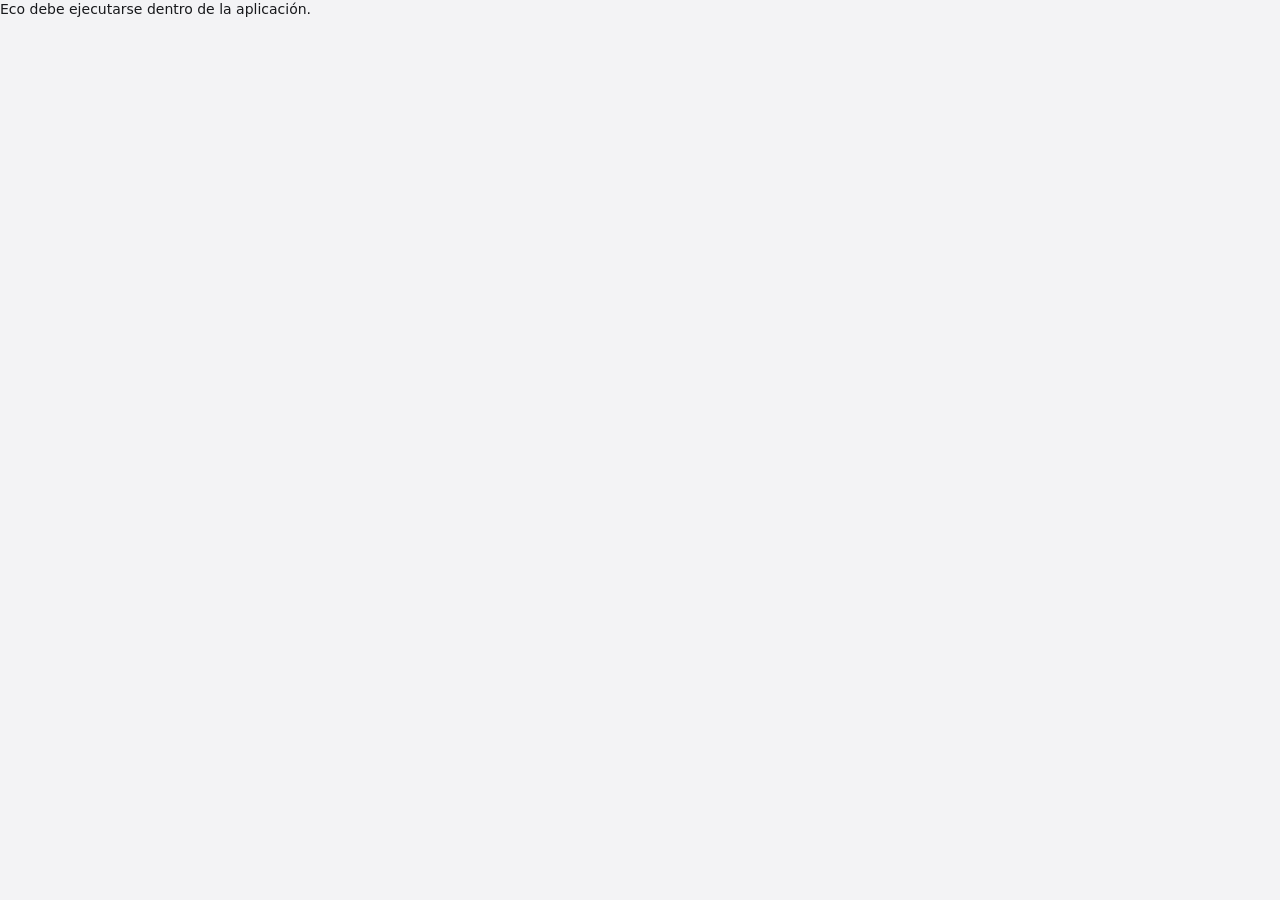
<file: ui/index.html>
<!doctype html>
<html lang="ru">
<head>
<meta charset="utf-8">
<meta name="viewport" content="width=device-width, initial-scale=1">
<meta name="color-scheme" content="dark light">
<title>recorder_mic — direct MP3</title>
<link rel="stylesheet" href="styles.css">
<script src="boot.js"></script>
<script src="mock-tauri.js"></script>
<script src="app.js" defer></script>
</head>
<body>
<div class="app" id="app" data-status="idle">

  <header class="titlebar" data-tauri-drag-region>
    <div class="brand" data-tauri-drag-region>
      <span class="ico logo" data-icon="logo" data-tauri-drag-region></span>
      <span class="brand-name" data-tauri-drag-region>recorder_mic</span>
      <span class="status-dot" id="statusDot" role="img" aria-label="Неактивно" data-tauri-drag-region></span>
    </div>
    <div class="win-controls">
      <button class="win-btn" id="btnMin" type="button" aria-label="Свернуть"><span class="ico" data-icon="min"></span></button>
      <button class="win-btn close" id="btnClose" type="button" aria-label="Закрыть"><span class="ico" data-icon="close"></span></button>
    </div>
  </header>

  <nav class="nav" aria-label="Главная навигация">
    <div id="tabs"></div>
    <button class="icon-btn bordered" id="btnSettings" type="button" aria-label="Настройки" aria-pressed="false" data-tip="Настройки"><span class="ico" data-icon="gear"></span></button>
  </nav>

  <main class="views">

    <section class="view" id="view-record" role="tabpanel" aria-labelledby="tab-record">
      <div class="stage" id="stage">
        <div class="status-line" id="statusLine"><span class="dot"></span><span id="statusText">Готово к записи</span></div>
        <div class="timer" id="timer" role="timer" aria-label="Время записи"><span id="tMain">00:00</span><span class="dec" id="tDec">.0</span></div>
        <div class="rec-row">
          <span></span>
          <div class="rec-wrap" id="recWrap">
            <span class="ring" id="ring" aria-hidden="true"></span>
            <button class="rec-btn" id="btnRec" type="button" aria-label="Начать запись"><span class="rec-core"></span></button>
          </div>
          <div class="pause-wrap" id="pauseWrap">
            <button class="pause-btn is-disabled" id="btnPause" type="button" aria-label="Пауза" aria-disabled="true"><span class="ico" data-icon="pause" id="pauseIco"></span></button>
          </div>
        </div>
      </div>
      <div class="sources" id="sources"></div>
      <div class="mode">
        <div id="modeSeg"></div>
        <p class="help" id="modeHelp" aria-live="polite"></p>
      </div>
    </section>

    <section class="view" id="view-recordings" role="tabpanel" aria-labelledby="tab-recordings">
      <div class="toolbar" id="recToolbar">
        <span class="count" id="recCount"></span>
        <button class="btn ghost" id="btnOpenDir2" type="button"><span class="ico" data-icon="folder"></span>Открыть папку</button>
      </div>
      <div class="rec-list" id="recList"></div>
      <div class="empty" id="recEmpty">
        <span class="art" data-icon="empty"></span>
        <h3>Пока нет записей</h3>
        <p>Здесь появятся ваши записи.</p>
        <button class="btn" id="btnGoRecord" type="button">Перейти к записи</button>
      </div>
    </section>

    <section class="view" id="view-settings" aria-labelledby="settingsTitle">
      <h2 class="view-title" id="settingsTitle">Настройки <button class="btn" id="btnChanges" type="button" aria-label="Описание изменений">Что нового</button></h2>
      <div class="set-card"><button class="btn" id="btnProject" type="button">github.com/EndingVE/Eco-Windows-Recorder ↗</button></div>
      <div class="set-group">
        <div>
          <div class="set-label">Папка сохранения</div>
          <div class="set-card">
            <div class="path-box"><span class="ico" data-icon="folder"></span><span class="p" id="outPath"></span></div>
            <div class="btn-row">
              <button class="btn" id="btnChoose" type="button">Изменить…</button>
              <button class="btn" id="btnOpenDir" type="button">Открыть папку</button>
            </div>
          </div>
        </div>
        <div>
          <div class="set-label">Формат аудио</div>
          <div class="set-card"><div id="fmtSeg"></div></div>
        </div>
        <div>
          <div class="set-label">Уровни</div>
          <div class="set-card">
            <div class="set-row">
              <div><div class="t" id="lblMonitor">Показывать уровни без записи</div><div class="d">Показывать уровень звука до начала записи.</div></div>
              <button class="switch" id="swMonitor" type="button" role="switch" aria-checked="true" aria-labelledby="lblMonitor"></button>
            </div>
          </div>
        </div>
        <div>
          <div class="set-label">Аудио</div>
          <div class="set-card">
            <div class="set-row">
              <div><div class="t" id="lblAgcSet">Автоуровень голоса</div><div class="d">Выравнивает громкость голоса без усиления тишины и фонового шума.</div></div>
              <button class="switch" id="swAgc" type="button" role="switch" aria-checked="true" aria-labelledby="lblAgcSet"></button>
            </div>
            <div class="set-row">
              <div><div class="t" id="lblDuck">Приоритет голоса в миксе</div><div class="d">Приглушает звук компьютера во время речи. Влияет только на микс.</div></div>
              <button class="switch" id="swDuck" type="button" role="switch" aria-checked="true" aria-labelledby="lblDuck"></button>
            </div>
          </div>
        </div>
        <div>
          <div class="set-label">Тема</div>
          <div class="set-card"><div id="themeSeg"></div></div>
        </div>
        <div>
          <div class="set-label">Окно и область уведомлений</div>
          <div class="set-card">
            <div class="set-row">
              <div><div class="t" id="lblCloseTray">Сворачивать в область уведомлений</div><div class="d">При закрытии окна Eco продолжает работать в области уведомлений.</div></div>
              <button class="switch" id="swCloseTray" type="button" role="switch" aria-checked="true" aria-labelledby="lblCloseTray"></button>
            </div>
            <div class="set-row">
              <div><div class="t" id="lblAutostart">Запускать с Windows</div><div class="d">Запускать в области уведомлений при входе в систему.</div></div>
              <button class="switch" id="swAutostart" type="button" role="switch" aria-checked="false" aria-labelledby="lblAutostart"></button>
            </div>
            <div class="set-row">
              <div><div class="t" id="lblPill">Плавающий таймер записи</div><div class="d">Маленький таймер поверх окон во время записи.</div></div>
              <button class="switch" id="swPill" type="button" role="switch" aria-checked="false" aria-labelledby="lblPill"></button>
            </div>
          </div>
        </div>
        <div>
          <div class="set-label">Горячие клавиши</div>
          <div class="set-card">
            <div class="shortcuts" id="shortcuts">
              <div class="sc-row" id="hkRow-toggle"><div class="sc-lbl">Начать / остановить<div class="sub">В любом приложении</div><div class="hk-busy" hidden><span class="dot"></span>Используется другим приложением</div></div><div class="sc-ctl" data-hk="toggle"></div></div>
              <div class="sc-row" id="hkRow-pause"><div class="sc-lbl">Пауза / продолжить<div class="sub">В любом приложении</div><div class="hk-busy" hidden><span class="dot"></span>Используется другим приложением</div></div><div class="sc-ctl" data-hk="pause"></div></div>
              <div class="sc-row"><div>Начать / остановить<div class="sub">В окне приложения</div></div><div class="sc-keys"><kbd>Пробел</kbd></div></div>
              <div class="sc-row"><div>Пауза / продолжить<div class="sub">В окне приложения</div></div><div class="sc-keys"><kbd>P</kbd></div></div>
            </div>
          </div>
        </div>
      </div>
    </section>

  </main>

  <div class="toasts" id="toasts" role="status" aria-live="polite"></div>
  <div id="modalRoot"></div>
  <div class="tip" id="tip" role="tooltip" hidden></div>
</div>
</body>
</html>
</file>
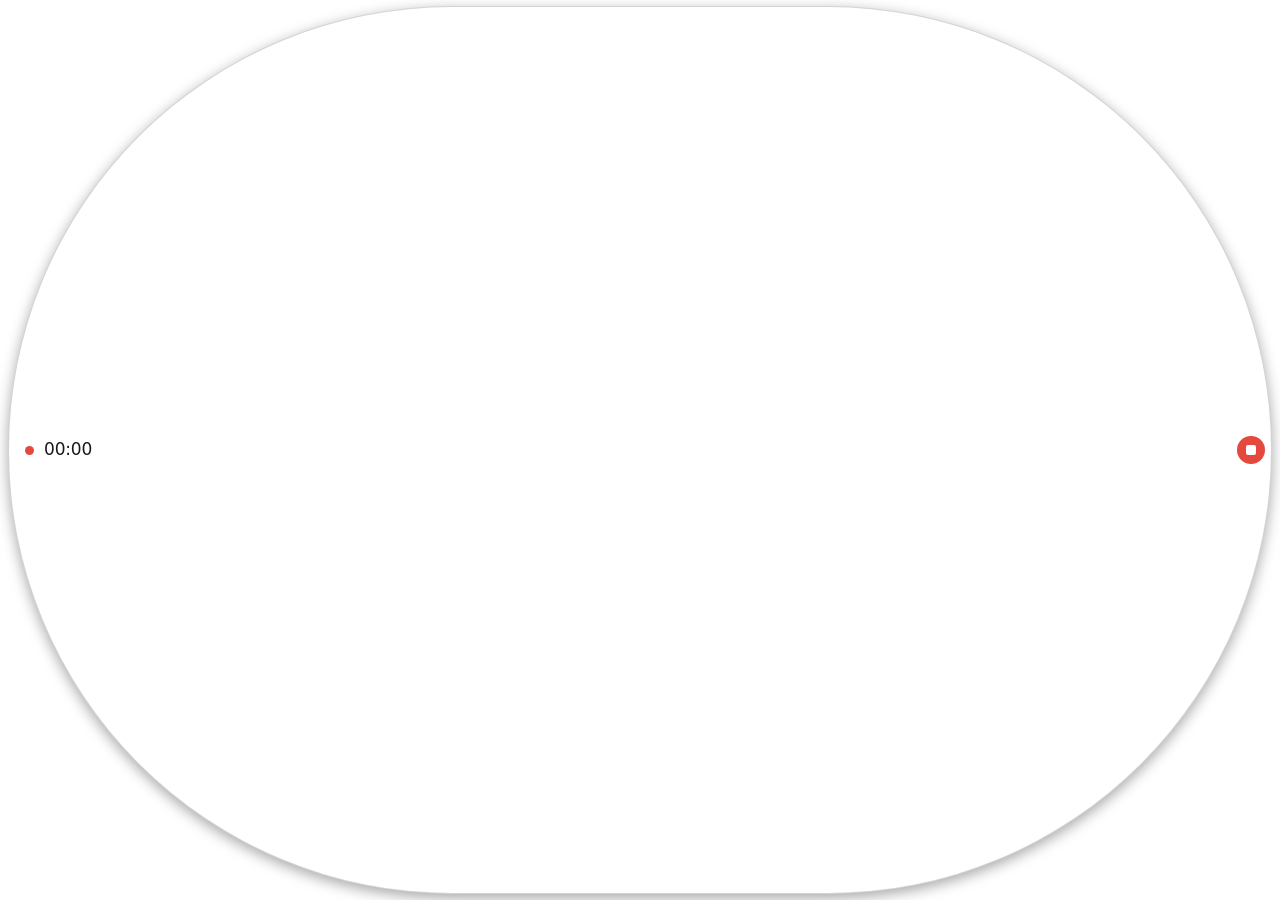
<file: ui/pill.html>
<!doctype html>
<html lang="ru">
<head>
<meta charset="utf-8">
<meta name="viewport" content="width=device-width, initial-scale=1">
<title>Eco pill</title>
<link rel="stylesheet" href="tokens.css">
<link rel="stylesheet" href="pill.css">
<script src="boot.js"></script>
<script src="mock-tauri.js"></script>
<script src="pill.js" defer></script>
</head>
<body>
<div class="pill" id="pill" data-status="recording" data-tauri-drag-region>
  <span class="dot" data-tauri-drag-region></span>
  <span class="timer" id="timer" role="timer" aria-label="Время записи" data-tauri-drag-region>00:00</span>
  <button class="stop" id="btnStop" type="button" aria-label="Остановить запись" title="Остановить запись"><span class="sq"></span></button>
</div>
</body>
</html>
</file>
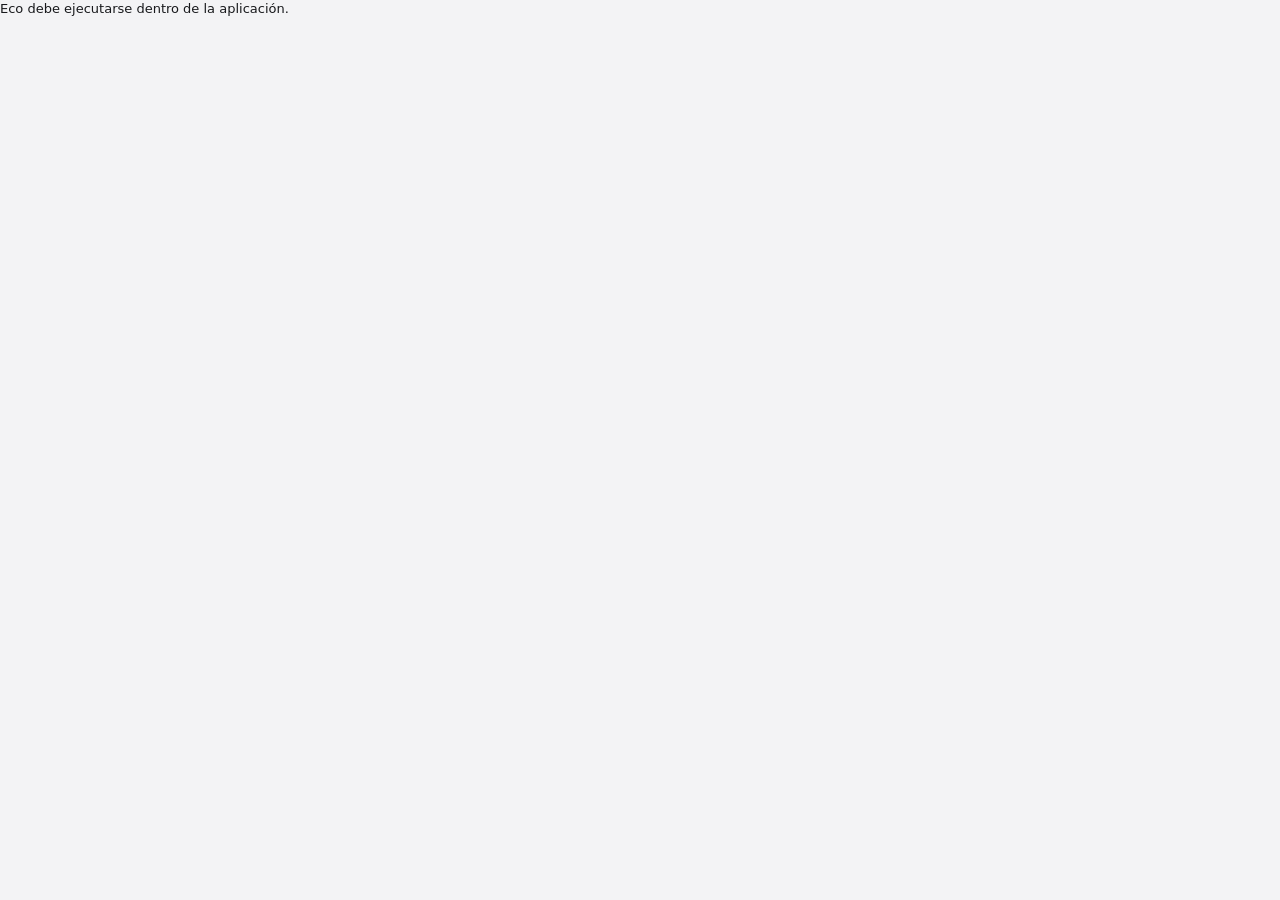
<file: ui/widget.html>
<!doctype html>
<html lang="ru">
<head>
<meta charset="utf-8">
<meta name="viewport" content="width=device-width, initial-scale=1">
<meta name="color-scheme" content="dark light">
<title>Eco widget</title>
<link rel="stylesheet" href="tokens.css">
<link rel="stylesheet" href="widget.css">
<script src="boot.js"></script>
<script src="mock-tauri.js"></script>
<script src="widget.js" defer></script>
</head>
<body>
<div class="w" id="w" data-status="idle">
  <div class="top">
    <div class="info">
      <div class="status-line"><span class="dot"></span><span id="statusText">Готово к записи</span></div>
      <div class="timer" id="timer" role="timer" aria-label="Время записи">00:00</div>
    </div>
    <div class="ctl">
      <button class="pause-btn is-disabled" id="btnPause" type="button" aria-label="Пауза" aria-disabled="true" title="Пауза"><span class="ico" id="pauseIco"></span></button>
      <span class="rec-wrap"><span class="ring" id="ring" aria-hidden="true"></span><button class="rec-btn" id="btnRec" type="button" aria-label="Начать запись" title="Начать запись"><span class="rec-core"></span></button></span>
    </div>
  </div>
  <div class="srcs">
    <div class="src" id="src-input">
      <span class="ico" id="icoMic"></span><span class="lbl">Mic</span>
      <div class="meter" role="img" aria-label="Nivel del micrófono"><div class="meter-fill"></div></div>
      <button class="switch" id="swInput" type="button" role="switch" aria-checked="true" aria-label="Записывать микрофон"></button>
    </div>
    <div class="src" id="src-output">
      <span class="ico" id="icoSpk"></span><span class="lbl">Система</span>
      <div class="meter" role="img" aria-label="Nivel del audio del sistema"><div class="meter-fill"></div></div>
      <button class="switch" id="swOutput" type="button" role="switch" aria-checked="true" aria-label="Записывать системный звук"></button>
    </div>
  </div>
  <div class="foot">
    <span class="note" id="note" role="status" aria-live="polite"></span>
    <button class="link" id="btnOpen" type="button">Abrir Eco<span class="ico" id="icoOpen"></span></button>
  </div>
</div>
</body>
</html>
</file>
<file: ui/styles.css>
/* Eco — estilos. Sin dependencias externas. */
@import url('tokens.css');

*, *::before, *::after { box-sizing: border-box; }
html, body { height: 100%; margin: 0; overflow: hidden; }
body {
  background: var(--bg);
  color: var(--text);
  font: 400 14px/1.4 var(--font);
  -webkit-font-smoothing: antialiased;
  cursor: default;
}
* { scrollbar-width: thin; scrollbar-color: var(--border-strong) transparent; }
button { font: inherit; color: inherit; background: none; border: 0; padding: 0; cursor: pointer; }
button:disabled { cursor: default; }
input { font: inherit; color: inherit; }
h1, h2, h3, p { margin: 0; }
svg { display: block; }
:focus { outline: none; }
:focus-visible { outline: 2px solid var(--focus); outline-offset: 2px; }
.sr-only { position: absolute; width: 1px; height: 1px; overflow: hidden; clip: rect(0 0 0 0); white-space: nowrap; }
kbd {
  font: 500 11.5px/1 var(--font);
  padding: 4px 7px;
  border-radius: 6px;
  background: var(--surface-2);
  border: 1px solid var(--border-strong);
  border-bottom-width: 2px;
  color: var(--text);
  white-space: nowrap;
}
.ico { display: inline-grid; place-items: center; width: 18px; height: 18px; flex: none; }
.ico svg { width: 100%; height: 100%; fill: none; stroke: currentColor; stroke-width: 1.7; stroke-linecap: round; stroke-linejoin: round; }
.ico svg .fill { fill: currentColor; stroke: none; }

.app { display: flex; flex-direction: column; height: 100vh; min-width: 0; position: relative; }

/* ───────── Barra de título ───────── */
.titlebar { height: 40px; flex: none; display: flex; align-items: center; justify-content: space-between; padding-left: 14px; user-select: none; -webkit-user-select: none; }
.brand { display: flex; align-items: center; gap: 8px; height: 100%; flex: 1; min-width: 0; }
.brand .logo { width: 16px; height: 16px; color: var(--text); }
.brand-name { font-weight: 600; font-size: 13px; letter-spacing: 0.01em; }
.status-dot { width: 7px; height: 7px; border-radius: 50%; background: var(--faint); transition: background 0.2s var(--ease); margin-left: 2px; }
.app[data-status='recording'] .status-dot { background: var(--accent); animation: pulse 1.6s ease-in-out infinite; }
.app[data-status='paused'] .status-dot { background: var(--warn); }
.app[data-status='finalizing'] .status-dot { background: var(--muted); animation: pulse 0.9s ease-in-out infinite; }
@keyframes pulse { 50% { opacity: 0.35; } }
.win-controls { display: flex; height: 100%; }
.win-btn { width: 46px; height: 100%; display: grid; place-items: center; color: var(--muted); transition: background 0.12s, color 0.12s; }
.win-btn .ico { width: 14px; height: 14px; }
.win-btn:hover { background: var(--hover); color: var(--text); }
.win-btn.close:hover { background: #c42b1c; color: #fff; }
.win-btn:focus-visible { outline-offset: -3px; }

/* ───────── Navegación ───────── */
.nav { flex: none; display: flex; gap: 10px; padding: 4px var(--pad) 12px; align-items: center; }
.nav .seg { flex: 1; }
.icon-btn { width: 38px; height: 38px; border-radius: 12px; display: inline-grid; place-items: center; color: var(--muted); border: 1px solid transparent; transition: background 0.15s, color 0.15s, border-color 0.15s; flex: none; }
.icon-btn:hover { background: var(--hover); color: var(--text); }
.icon-btn.bordered { background: var(--seg-bg); border-color: var(--border); }
.icon-btn[aria-pressed='true'] { color: var(--text); background: var(--seg-thumb); border-color: var(--border-strong); }
.icon-btn.sm { width: 28px; height: 28px; border-radius: 8px; }
.icon-btn.sm .ico { width: 15px; height: 15px; }

/* Segmentado (tabs / radios) */
.seg { --n: 2; --i: 0; position: relative; display: grid; grid-template-columns: repeat(var(--n), 1fr); padding: 3px; background: var(--seg-bg); border: 1px solid var(--border); border-radius: 12px; }
.seg-thumb { position: absolute; top: 3px; bottom: 3px; left: 3px; width: calc((100% - 6px) / var(--n)); border-radius: 9px; background: var(--seg-thumb); border: 1px solid var(--border); transform: translateX(calc(var(--i) * 100%)); transition: transform 0.22s var(--ease), opacity 0.15s; pointer-events: none; }
.seg.none .seg-thumb { opacity: 0; }
.seg button { position: relative; z-index: 1; height: 32px; border-radius: 9px; color: var(--muted); font-weight: 500; font-size: 13px; transition: color 0.15s; white-space: nowrap; padding: 0 6px; }
.seg button:hover { color: var(--text); }
.seg button[aria-selected='true'], .seg button[aria-checked='true'] { color: var(--text); }
.seg.is-disabled button { cursor: default; }
.seg.is-disabled { opacity: 0.55; }
.seg.is-disabled button:hover { color: var(--muted); }
.seg.is-disabled button[aria-checked='true']:hover { color: var(--text); }
.seg.sm button { height: 30px; font-size: 12.5px; }

/* ───────── Vistas ───────── */
.views { position: relative; flex: 1; min-height: 0; }
.view { position: absolute; inset: 0; overflow-x: hidden; overflow-y: auto; padding: 4px var(--pad) 14px; opacity: 0; visibility: hidden; transform: translateY(6px); transition: opacity 0.18s var(--ease), transform 0.2s var(--ease), visibility 0s 0.2s; }
.view.active { opacity: 1; visibility: visible; transform: none; transition-delay: 0s; }
.view-title { font-size: 20px; font-weight: 600; letter-spacing: -0.01em; margin: 2px 0 14px; }

/* ───────── Grabar ───────── */
.stage { display: flex; flex-direction: column; align-items: center; padding-top: 4px; }
.status-line { height: 20px; display: flex; align-items: center; gap: 8px; font-size: 11.5px; font-weight: 600; letter-spacing: 0.09em; text-transform: uppercase; color: var(--muted); transition: color 0.2s; }
.status-line .dot { width: 6px; height: 6px; border-radius: 50%; background: var(--faint); transition: background 0.2s; }
.app[data-status='recording'] .status-line { color: var(--accent); }
.app[data-status='recording'] .status-line .dot { background: var(--accent); }
.app[data-status='paused'] .status-line { color: var(--warn); }
.app[data-status='paused'] .status-line .dot { background: var(--warn); }
.timer { font-size: clamp(44px, 12.5vw, 56px); line-height: 1.12; font-weight: 300; letter-spacing: -0.02em; font-variant-numeric: tabular-nums; white-space: nowrap; transition: opacity 0.2s; }
.timer .dec { font-size: 0.48em; color: var(--muted); letter-spacing: 0; margin-left: 2px; }
.app[data-status='paused'] .timer { opacity: 0.6; }
/* El anillo de nivel (inset -4 px) crece hasta 1.12×: sobresale ≈ 9,5 px por arriba; el padding superior deja ≥ 12 px entre el temporizador y el anillo a escala máxima. */
.rec-row { display: grid; grid-template-columns: 1fr auto 1fr; align-items: center; width: 100%; padding: 22px 0 8px; }
.pause-wrap { justify-self: start; margin-left: 22px; }
.rec-wrap { position: relative; width: 88px; height: 88px; }
.ring { position: absolute; inset: -4px; border-radius: 50%; border: 2px solid var(--border-strong); opacity: calc(0.35 + var(--lvl, 0) * 0.65); transform: scale(calc(1 + var(--lvl, 0) * 0.12)); pointer-events: none; transition: border-color 0.25s; }
.app[data-status='recording'] .ring { border-color: var(--accent); }
.app[data-status='paused'] .ring { border-color: var(--warn); opacity: 0.5; transform: none; }
.rec-btn { position: relative; width: 88px; height: 88px; border-radius: 50%; display: grid; place-items: center; background: var(--surface); border: 1px solid var(--border-strong); transition: border-color 0.2s, transform 0.12s var(--ease), background 0.2s; }
.rec-btn:hover { border-color: var(--text); }
.rec-btn:active { transform: scale(0.96); }
.rec-btn.pulse { animation: tap 0.4s var(--ease); }
@keyframes tap { 40% { transform: scale(0.94); } }
.rec-core { width: 56px; height: 56px; border-radius: 50%; background: var(--accent); transition: width 0.22s var(--ease), height 0.22s var(--ease), border-radius 0.22s var(--ease), opacity 0.2s; }
.app[data-status='recording'] .rec-core, .app[data-status='paused'] .rec-core, .app[data-status='finalizing'] .rec-core { width: 28px; height: 28px; border-radius: 8px; }
.app[data-status='finalizing'] .rec-core { opacity: 0.45; }
.rec-btn.is-disabled { cursor: default; }
.rec-btn.is-disabled .rec-core { opacity: 0.3; }
.rec-btn.is-disabled:hover { border-color: var(--border-strong); }
.rec-btn.is-disabled:active { transform: none; }
.pause-btn { width: 44px; height: 44px; border-radius: 50%; display: grid; place-items: center; background: var(--surface); border: 1px solid var(--border-strong); color: var(--text); transition: opacity 0.2s, background 0.15s, border-color 0.15s, transform 0.12s var(--ease); }
.pause-btn:hover:not(.is-disabled) { border-color: var(--text); }
.pause-btn:active:not(.is-disabled) { transform: scale(0.94); }
.pause-btn.is-disabled { opacity: 0.35; cursor: default; }
.pause-btn .ico { width: 17px; height: 17px; }

.sources { display: grid; grid-template-columns: minmax(0, 1fr); gap: 10px; margin-top: 4px; }
.card { min-width: 0; background: var(--surface); border: 1px solid var(--border); border-radius: var(--r-lg); padding: 13px 14px 12px; }
.source-head { display: flex; align-items: center; gap: 10px; min-height: 28px; }
.source-ico { width: 28px; height: 28px; border-radius: 9px; background: var(--surface-2); display: grid; place-items: center; flex: none; }
.source-ico .ico { width: 16px; height: 16px; }
.source-title { font-weight: 600; font-size: 14px; flex: 1; }
.db { font-size: 11.5px; color: var(--muted); font-variant-numeric: tabular-nums; min-width: 40px; text-align: right; }
.source-body { display: grid; grid-template-columns: minmax(0, 1fr); gap: 10px; margin-top: 11px; transition: opacity 0.2s var(--ease); }
.card.off .source-body { opacity: 0.38; pointer-events: none; }

/* Switch */
.switch { position: relative; width: 38px; height: 22px; border-radius: 11px; background: var(--track); border: 1px solid var(--border-strong); flex: none; transition: background 0.18s, border-color 0.18s; }
.switch::after { content: ''; position: absolute; top: 3px; left: 3px; width: 14px; height: 14px; border-radius: 50%; background: var(--muted); transition: transform 0.2s var(--ease), background 0.18s; }
.switch[aria-checked='true'] { background: var(--text); border-color: var(--text); }
.switch[aria-checked='true']::after { transform: translateX(16px); background: var(--bg); }
.switch.is-disabled { opacity: 0.5; cursor: default; }

/* Dropdown propio */
.dd { position: relative; }
.dd-btn { width: 100%; height: 36px; display: flex; align-items: center; gap: 8px; padding: 0 10px 0 12px; border-radius: 10px; background: var(--surface-2); border: 1px solid var(--border); text-align: left; transition: border-color 0.15s, background 0.15s; }
.dd-btn:hover:not(.is-disabled) { border-color: var(--border-strong); }
.dd-btn[aria-expanded='true'] { border-color: var(--border-strong); }
.dd-btn.is-disabled { cursor: default; opacity: 0.7; }
.dd-badge { flex: none; font-size: 10.5px; font-weight: 500; line-height: 1.5; padding: 0 7px; border-radius: 999px; border: 1px solid var(--border-strong); color: var(--muted); }
.dd-badge[hidden] { display: none; }
.dd-text { flex: 1; min-width: 0; overflow: hidden; text-overflow: ellipsis; white-space: nowrap; font-size: 13px; }
.dd-btn .chev { width: 16px; height: 16px; color: var(--muted); transition: transform 0.2s var(--ease); }
.dd-btn[aria-expanded='true'] .chev { transform: rotate(180deg); }
.dd-pop { position: fixed; z-index: 50; margin: 0; padding: 4px; list-style: none; background: var(--pop-bg); border: 1px solid var(--border-strong); border-radius: var(--r-md); box-shadow: 0 8px 24px rgba(0, 0, 0, 0.28); overflow-y: auto; animation: pop 0.14s var(--ease); }
@keyframes pop { from { opacity: 0; transform: translateY(-4px); } }
.dd-pop.up { animation-name: popUp; }
@keyframes popUp { from { opacity: 0; transform: translateY(4px); } }
.dd-opt { display: flex; align-items: center; gap: 8px; padding: 8px 10px; border-radius: 8px; cursor: pointer; }
.dd-opt .txt { flex: 1; min-width: 0; }
.dd-opt .nm { font-size: 13px; overflow: hidden; text-overflow: ellipsis; white-space: nowrap; }
.dd-opt .mt { font-size: 11.5px; color: var(--muted); }
.dd-opt .ico { width: 15px; height: 15px; opacity: 0; }
.dd-opt[aria-selected='true'] .ico { opacity: 1; }
.dd-opt.active, .dd-opt:hover { background: var(--hover); }
.dd-pop:focus-visible { outline: none; }
.dd-pop:focus-visible .dd-opt.active { outline: 2px solid var(--focus); outline-offset: -2px; }

/* Medidor */
.meter { position: relative; height: 6px; border-radius: 3px; background: var(--track); }
.meter-fill { position: absolute; inset: 0; border-radius: 3px; background: linear-gradient(90deg, var(--meter) 0 78%, var(--warn) 78% 92%, var(--accent) 92% 100%); clip-path: inset(0 100% 0 0); }
.meter-peak { position: absolute; top: -1px; bottom: -1px; width: 2px; margin-left: -2px; border-radius: 1px; background: var(--text); opacity: 0; left: 0; }

/* Slider */
.gain { display: grid; grid-template-columns: auto 1fr 52px; gap: 10px; align-items: center; }
.gain .lbl { font-size: 11.5px; color: var(--muted); }
.gain .val { font-size: 12px; text-align: right; font-variant-numeric: tabular-nums; color: var(--text); }
.range-wrap { position: relative; }
.range-wrap input { position: relative; z-index: 1; }
.range-wrap .tick { position: absolute; left: 50%; top: 50%; width: 1px; height: 10px; margin: -5px 0 0 -0.5px; background: var(--faint); pointer-events: none; }
/* Voz automática + aviso de volumen de Windows (tarjeta Micrófono) */
.source-head .agc { display: flex; align-items: center; gap: 6px; flex: none; min-width: 0; }
.source-head .agc .lbl { font-size: 11.5px; color: var(--muted); white-space: nowrap; }
.source-title { min-width: 0; }
.switch.sm { width: 32px; height: 18px; border-radius: 9px; }
.switch.sm::after { top: 2px; left: 2px; width: 12px; height: 12px; }
.switch.sm[aria-checked='true']::after { transform: translateX(14px); }
.vol-warn { display: flex; align-items: center; gap: 10px; padding: 6px 6px 6px 10px; border-radius: 10px; background: var(--surface-2); border: 1px solid var(--border); font-size: 11.5px; line-height: 1.35; color: var(--muted); }
.vol-warn[hidden] { display: none; }
.vol-warn .t { flex: 1; min-width: 0; }
.vol-warn .btn { flex: none; height: 26px; font-size: 12px; padding: 0 9px; }
@media (max-height: 660px) { .vol-warn { padding: 3px 4px 3px 10px; } .vol-warn .btn { height: 24px; } }
input[type='range'] { -webkit-appearance: none; appearance: none; display: block; width: 100%; height: 20px; margin: 0; background: transparent; cursor: pointer; --p: 50%; }
input[type='range']::-webkit-slider-runnable-track { height: 4px; border-radius: 2px; background: linear-gradient(90deg, var(--text) var(--p), var(--track) var(--p)); }
input[type='range']::-webkit-slider-thumb { -webkit-appearance: none; box-sizing: content-box; width: 8px; height: 8px; margin-top: -5px; border-radius: 50%; background: var(--text); border: 3px solid var(--surface); transition: transform 0.12s var(--ease); }
input[type='range']:hover::-webkit-slider-thumb { transform: scale(1.15); }
input[type='range']:focus-visible { outline: none; }
input[type='range']:focus-visible::-webkit-slider-thumb { outline: 2px solid var(--focus); outline-offset: 1px; }
input[type='range']:disabled { cursor: default; }

.mode { margin-top: 14px; }
.help { margin-top: 9px; font-size: 12px; color: var(--muted); line-height: 1.45; min-height: 35px; }
.help code { font: inherit; color: var(--text); }

/* ───────── Grabaciones ───────── */
.toolbar { display: flex; align-items: center; justify-content: space-between; margin: 0 2px 12px; min-height: 28px; }
.toolbar .count { font-size: 12.5px; color: var(--muted); }
.btn { display: inline-flex; align-items: center; justify-content: center; gap: 7px; height: 34px; padding: 0 13px; border-radius: 10px; font-size: 13px; font-weight: 500; color: var(--text); background: var(--surface-2); border: 1px solid var(--border); transition: background 0.15s, border-color 0.15s, color 0.15s, transform 0.12s var(--ease); white-space: nowrap; }
.btn:hover { border-color: var(--border-strong); }
.btn:active { transform: scale(0.98); }
.btn .ico { width: 15px; height: 15px; }
.btn.ghost { background: transparent; border-color: transparent; color: var(--muted); height: 32px; padding: 0 10px; }
.btn.ghost:hover { background: var(--hover); color: var(--text); }
.btn.ghost.danger:hover { color: var(--danger-text); background: var(--accent-soft); }
.btn.primary { background: var(--accent); border-color: var(--accent); color: var(--accent-ink); }
.btn.primary:hover { filter: brightness(1.08); }
.btn.sm { height: 30px; font-size: 12.5px; padding: 0 10px; }

.rec-list { display: grid; grid-template-columns: minmax(0, 1fr); gap: 10px; }
.rec-item { background: var(--surface); border: 1px solid var(--border); border-radius: var(--r-lg); overflow: hidden; transition: border-color 0.2s; }
.rec-item.open { border-color: var(--border-strong); }
.rec-head { display: grid; grid-template-columns: 1fr auto; gap: 8px; align-items: start; padding: 12px 8px 12px 14px; cursor: pointer; }
.rec-main { min-width: 0; display: grid; gap: 3px; }
.rec-title { display: flex; align-items: center; gap: 4px; min-height: 26px; min-width: 0; }
.rec-name { font-weight: 600; font-size: 14px; overflow: hidden; text-overflow: ellipsis; white-space: nowrap; min-width: 0; }
.rec-edit { opacity: 0; transition: opacity 0.15s; flex: none; }
.rec-head:hover .rec-edit, .rec-edit:focus-visible { opacity: 1; }
.rec-name-input { flex: 1; min-width: 0; height: 26px; padding: 0 8px; margin-left: -8px; border-radius: 8px; background: var(--surface-2); border: 1px solid var(--border-strong); font-weight: 600; font-size: 14px; }
.rec-name-input:focus { outline: none; border-color: var(--text); }
.rec-meta { font-size: 12.5px; color: var(--muted); font-variant-numeric: tabular-nums; }
.chips { display: flex; gap: 6px; flex-wrap: wrap; margin-top: 5px; }
.chip { font-size: 11px; font-weight: 500; padding: 2px 8px; border-radius: 999px; border: 1px solid var(--border-strong); color: var(--muted); }
.chip.mix { color: var(--text); }
.chev-btn { color: var(--muted); align-self: start; margin-top: 0; }
.chev-btn .ico { transition: transform 0.22s var(--ease); }
.rec-item.open .chev-btn .ico { transform: rotate(180deg); }
.rec-collapse { display: grid; grid-template-rows: 0fr; transition: grid-template-rows 0.24s var(--ease); }
.rec-item.open .rec-collapse { grid-template-rows: 1fr; }
.rec-inner { overflow: hidden; min-height: 0; }
.rec-tracks { display: grid; gap: 14px; padding: 4px 14px 6px; border-top: 1px solid var(--border); padding-top: 14px; }
.track-top { display: flex; align-items: baseline; justify-content: space-between; gap: 8px; margin-bottom: 7px; }
.track-name { font-size: 12.5px; font-weight: 600; }
.track-meta { font-size: 11.5px; color: var(--muted); white-space: nowrap; overflow: hidden; text-overflow: ellipsis; }
.player { display: grid; grid-template-columns: 34px 1fr auto; gap: 10px; align-items: center; }
.play-btn { width: 34px; height: 34px; border-radius: 50%; display: grid; place-items: center; background: var(--text); color: var(--bg); transition: transform 0.12s var(--ease), opacity 0.15s; }
.play-btn:active { transform: scale(0.93); }
.play-btn .ico { width: 14px; height: 14px; }
.wave { position: relative; height: 40px; border-radius: 8px; cursor: pointer; touch-action: none; }
.wave canvas { position: absolute; inset: 0; width: 100%; height: 100%; display: block; }
.wave:focus-visible { outline-offset: 3px; }
.time { font-size: 11.5px; color: var(--muted); font-variant-numeric: tabular-nums; min-width: 74px; text-align: right; white-space: nowrap; }
.rec-actions { display: flex; justify-content: space-between; padding: 6px 8px 8px 8px; }

.empty { display: none; flex-direction: column; align-items: center; text-align: center; padding: 56px 24px 24px; gap: 8px; }
.empty.show { display: flex; }
.empty .art { width: 84px; height: 84px; color: var(--muted); margin-bottom: 8px; }
.empty .art svg { width: 100%; height: 100%; fill: none; stroke: currentColor; stroke-width: 0.6; stroke-linecap: round; stroke-linejoin: round; }
.empty h3 { font-size: 16px; font-weight: 600; }
.empty p { font-size: 13px; color: var(--muted); max-width: 270px; }
.empty .btn { margin-top: 12px; }

/* ───────── Ajustes ───────── */
.set-group { display: grid; gap: 10px; }
.set-card { background: var(--surface); border: 1px solid var(--border); border-radius: var(--r-lg); padding: 14px; }
.set-label { font-size: 11.5px; font-weight: 600; letter-spacing: 0.08em; text-transform: uppercase; color: var(--muted); margin: 6px 4px 8px; }
.set-label:first-child { margin-top: 0; }
.set-row { display: flex; align-items: center; justify-content: space-between; gap: 14px; }
.set-row .t { font-size: 14px; font-weight: 500; }
.set-row .d { font-size: 12px; color: var(--muted); margin-top: 2px; }
.set-card .seg { margin-top: 0; }
.path-box { display: flex; align-items: center; gap: 10px; padding: 10px 12px; border-radius: 10px; background: var(--surface-2); border: 1px solid var(--border); font-size: 13px; min-width: 0; }
.path-box .ico { color: var(--muted); }
.path-box span.p { flex: 1; min-width: 0; overflow: hidden; text-overflow: ellipsis; white-space: nowrap; direction: ltr; }
.btn-row { display: flex; gap: 8px; margin-top: 10px; }
.btn-row .btn { flex: 1; }
.shortcuts { display: grid; gap: 2px; }
.sc-row { display: flex; align-items: center; justify-content: space-between; gap: 12px; padding: 9px 0; border-top: 1px solid var(--border); font-size: 13px; }
.sc-row:first-child { border-top: 0; padding-top: 2px; }
.sc-row:last-child { padding-bottom: 2px; }
.sc-row .sub { color: var(--muted); font-size: 11.5px; }
.sc-keys { display: flex; gap: 4px; align-items: center; flex: none; }
.sc-keys .plus { color: var(--faint); font-size: 11px; }
.sc-row .sub.hint { color: var(--warn); }
.sc-lbl { min-width: 0; }
.sc-ctl { display: flex; flex-direction: column; align-items: flex-end; gap: 4px; flex: none; }
.hk-btn { display: flex; align-items: center; gap: 4px; min-height: 32px; padding: 4px 8px; border-radius: 10px; background: var(--surface-2); border: 1px solid var(--border-strong); transition: border-color 0.15s, background 0.15s; }
.hk-btn:hover { border-color: var(--text); }
.hk-btn kbd { font-size: 11px; padding: 3px 6px; }
.hk-btn .plus { color: var(--faint); font-size: 11px; }
.hk-btn.capturing { border-color: var(--accent); background: var(--accent-soft); animation: hkPulse 1.2s ease-in-out infinite; }
.hk-cap { font-size: 12px; font-weight: 500; color: var(--text); padding: 0 4px; }
@keyframes hkPulse { 50% { border-color: var(--border-strong); } }
.hk-reset { height: 24px; padding: 0 6px; font-size: 11.5px; }
.hk-reset[hidden], .hk-busy[hidden] { display: none; }
.hk-busy { display: flex; align-items: center; gap: 6px; margin-top: 4px; font-size: 11.5px; font-weight: 600; color: var(--warn); }
.hk-busy .dot { width: 6px; height: 6px; border-radius: 50%; background: var(--warn); flex: none; }

/* ───────── Toasts, modal, tooltip ───────── */
.toasts { position: absolute; left: 0; right: 0; bottom: 14px; display: grid; gap: 8px; justify-items: center; padding: 0 var(--pad); pointer-events: none; z-index: 60; }
.toast { pointer-events: auto; display: flex; align-items: center; gap: 10px; max-width: 100%; padding: 10px 8px 10px 14px; border-radius: 12px; background: var(--toast-bg); color: var(--toast-text); border: 1px solid rgba(255, 255, 255, 0.08); box-shadow: 0 6px 20px rgba(0, 0, 0, 0.25); font-size: 13px; animation: toastIn 0.22s var(--ease); }
.toast.out { opacity: 0; transform: translateY(6px); transition: opacity 0.18s, transform 0.18s; }
@keyframes toastIn { from { opacity: 0; transform: translateY(8px); } }
.toast .tdot { width: 7px; height: 7px; border-radius: 50%; background: var(--ok); flex: none; }
.toast.error .tdot { background: #ff6a5e; }
.toast .tmsg { flex: 1; min-width: 0; line-height: 1.35; }
.toast .tbtn { height: 28px; padding: 0 10px; border-radius: 8px; font-weight: 600; font-size: 12.5px; color: var(--toast-text); background: rgba(255, 255, 255, 0.12); }
.toast .tbtn:hover { background: rgba(255, 255, 255, 0.2); }
.toast .tx { width: 28px; height: 28px; border-radius: 8px; display: grid; place-items: center; color: rgba(255, 255, 255, 0.6); }
.toast .tx:hover { color: #fff; background: rgba(255, 255, 255, 0.1); }
.toast .tx .ico { width: 14px; height: 14px; }
.toast :focus-visible { outline-color: #fff; }

.modal-back { position: absolute; inset: 0; z-index: 70; display: grid; place-items: center; padding: 16px; background: rgba(0, 0, 0, 0.5); animation: fade 0.16s; }
:root[data-theme='light'] .modal-back { background: rgba(20, 20, 24, 0.35); }
@keyframes fade { from { opacity: 0; } }
.modal { width: min(340px, 100%); background: var(--surface); border: 1px solid var(--border-strong); border-radius: var(--r-lg); padding: 20px; animation: modalIn 0.2s var(--ease); }
@keyframes modalIn { from { opacity: 0; transform: translateY(8px) scale(0.98); } }
.modal h3 { font-size: 16px; font-weight: 600; margin-bottom: 6px; }
.modal p { font-size: 13px; color: var(--muted); }
.modal .rn { color: var(--text); font-weight: 500; }
.modal .btn-row { justify-content: flex-end; margin-top: 18px; }
.modal .btn-row .btn { flex: 0 0 auto; }

.tip { position: fixed; z-index: 90; max-width: 240px; padding: 6px 10px; border-radius: 8px; background: var(--toast-bg); color: var(--toast-text); font-size: 12px; line-height: 1.35; pointer-events: none; border: 1px solid rgba(255, 255, 255, 0.08); animation: fade 0.12s; }
.tip[hidden] { display: none; }

/* Pantallas bajas: la vista Grabar debe caber sin scroll (387×632 CSS = ventana mínima a escala 114 %).
   El botón principal nunca baja de 84 px; el resto se compacta con proporción. */
@media (max-height: 760px) {
  .view { padding-top: 2px; padding-bottom: 10px; }
  .nav { padding-bottom: 8px; }
  .stage { padding-top: 2px; }
  .status-line { height: 18px; }
  .timer { font-size: 46px; line-height: 1.08; }
  .rec-row { padding: 22px 0 8px; }
  .rec-wrap, .rec-btn { width: 86px; height: 86px; }
  .rec-core { width: 54px; height: 54px; }
  .app[data-status='recording'] .rec-core, .app[data-status='paused'] .rec-core, .app[data-status='finalizing'] .rec-core { width: 27px; height: 27px; border-radius: 8px; }
  .sources { gap: 8px; margin-top: 2px; }
  .card { padding: 11px 13px 10px; }
  .source-body { gap: 8px; margin-top: 9px; }
  .dd-btn { height: 34px; }
  .mode { margin-top: 10px; }
  .help { margin-top: 7px; }
}
@media (max-height: 660px) {
  .view { padding-top: 0; padding-bottom: 8px; }
  .nav { padding-bottom: 6px; }
  .stage { padding-top: 0; }
  .status-line { height: 14px; }
  .timer { font-size: 34px; line-height: 1.04; }
  .rec-row { padding: 23px 0 4px; }
  .rec-wrap, .rec-btn { width: 84px; height: 84px; }
  .rec-core { width: 52px; height: 52px; }
  .app[data-status='recording'] .rec-core, .app[data-status='paused'] .rec-core, .app[data-status='finalizing'] .rec-core { width: 26px; height: 26px; border-radius: 7px; }
  .sources { gap: 7px; margin-top: 0; }
  .card { padding: 9px 12px 8px; }
  .source-head { min-height: 26px; }
  .source-body { gap: 6px; margin-top: 6px; }
  .dd-btn { height: 31px; }
  .gain input[type='range'] { height: 18px; }
  .mode { margin-top: 6px; }
  .seg button { height: 30px; }
  .help { margin-top: 3px; min-height: 34px; line-height: 1.4; }
}

@media (prefers-reduced-motion: reduce) {
  *, *::before, *::after { animation-duration: 0.01ms !important; animation-iteration-count: 1 !important; transition-duration: 0.01ms !important; transition-delay: 0s !important; }
  .ring { transform: none; }
  .view { transform: none; }
}

/* ───────── Ventana y bandeja ───────── */
.set-row + .set-row { margin-top: 14px; padding-top: 14px; border-top: 1px solid var(--border); }
</file>
<file: ui/tokens.css>
/* Eco — tokens de color y tipografía. Los comparten la ventana principal (styles.css), el widget de la bandeja y la píldora. */
:root {
  --font: 'Segoe UI Variable', 'Segoe UI', system-ui, -apple-system, sans-serif;
  --bg: #111214;
  --surface: #1a1b1e;
  --surface-2: #222327;
  --border: rgba(255, 255, 255, 0.07);
  --border-strong: rgba(255, 255, 255, 0.15);
  --hover: rgba(255, 255, 255, 0.06);
  --text: #ededef;
  --muted: #8b8d93;
  --faint: #55575d;
  --accent: #ff5a4e;
  --accent-soft: rgba(255, 90, 78, 0.14);
  --accent-ink: #ffffff;
  --warn: #f5b84b;
  --ok: #5fd08a;
  --track: rgba(255, 255, 255, 0.09);
  --meter: rgba(237, 237, 239, 0.82);
  --seg-bg: #1a1b1e;
  --seg-thumb: #2c2d32;
  --pop-bg: #232428;
  --toast-bg: #2c2d32;
  --toast-text: #ededef;
  --focus: rgba(237, 237, 239, 0.9);
  --danger-text: #ff7c72;
  --r-lg: 16px;
  --r-md: 12px;
  --r-sm: 8px;
  --ease: cubic-bezier(0.2, 0.7, 0.2, 1);
  --pad: clamp(14px, 4.6vw, 22px);
  color-scheme: dark;
}

:root[data-theme='light'] {
  --bg: #f3f3f5;
  --surface: #ffffff;
  --surface-2: #f0f0f3;
  --border: rgba(0, 0, 0, 0.08);
  --border-strong: rgba(0, 0, 0, 0.17);
  --hover: rgba(0, 0, 0, 0.05);
  --text: #18191c;
  --muted: #6a6c73;
  --faint: #a7a9b0;
  --accent: #e5483c;
  --accent-soft: rgba(229, 72, 60, 0.11);
  --warn: #cf8a0a;
  --ok: #2e9e5b;
  --track: rgba(0, 0, 0, 0.09);
  --meter: rgba(24, 25, 28, 0.78);
  --seg-bg: #e7e7eb;
  --seg-thumb: #ffffff;
  --pop-bg: #ffffff;
  --toast-bg: #1f2023;
  --toast-text: #f2f2f4;
  --focus: #18191c;
  --danger-text: #c8352a;
  color-scheme: light;
}
</file>
<file: ui/pill.css>
/* Eco — píldora flotante de grabación. Ventana transparente; la píldora se dibuja aquí. */
:root { color-scheme: normal; }
*, *::before, *::after { box-sizing: border-box; }
html, body { height: 100%; margin: 0; overflow: hidden; background: transparent; }
body { color: var(--text); font: 400 13px/1.4 var(--font); -webkit-font-smoothing: antialiased; cursor: default; user-select: none; padding: 6px 8px; }
button { font: inherit; color: inherit; background: none; border: 0; padding: 0; cursor: pointer; }
:focus { outline: none; }
:focus-visible { outline: 2px solid var(--focus); outline-offset: 2px; }

.pill { height: 100%; display: flex; align-items: center; gap: 10px; padding: 0 6px 0 16px; border-radius: 999px; background: var(--pop-bg); border: 1px solid var(--border-strong); box-shadow: 0 4px 14px rgba(0, 0, 0, 0.35); }
.dot { width: 9px; height: 9px; border-radius: 50%; background: var(--accent); flex: none; animation: pulse 1.6s ease-in-out infinite; }
.pill[data-status='paused'] .dot { background: var(--warn); animation: none; }
@keyframes pulse { 50% { opacity: 0.35; } }
.timer { flex: 1; font-size: 17px; font-weight: 400; font-variant-numeric: tabular-nums; letter-spacing: -0.01em; white-space: nowrap; }
.pill[data-status='paused'] .timer { opacity: 0.6; }
.stop { width: 28px; height: 28px; border-radius: 50%; display: grid; place-items: center; background: var(--accent); transition: transform 0.12s var(--ease), filter 0.15s; flex: none; }
.stop:hover { filter: brightness(1.1); }
.stop:active { transform: scale(0.92); }
.stop .sq { width: 10px; height: 10px; border-radius: 2px; background: var(--accent-ink); }
.stop.busy { opacity: 0.5; pointer-events: none; }
@media (prefers-reduced-motion: reduce) { .dot { animation: none; } }
</file>
<file: ui/widget.css>
/* Eco — flyout de la bandeja (widget). Usa los tokens de tokens.css. */
*, *::before, *::after { box-sizing: border-box; }
html, body { height: 100%; margin: 0; overflow: hidden; }
body { background: var(--bg); color: var(--text); font: 400 13px/1.4 var(--font); -webkit-font-smoothing: antialiased; cursor: default; user-select: none; }
button { font: inherit; color: inherit; background: none; border: 0; padding: 0; cursor: pointer; }
:focus { outline: none; }
:focus-visible { outline: 2px solid var(--focus); outline-offset: 2px; }
svg { display: block; }
.ico { display: inline-grid; place-items: center; width: 16px; height: 16px; flex: none; }
.ico svg { width: 100%; height: 100%; fill: none; stroke: currentColor; stroke-width: 1.7; stroke-linecap: round; stroke-linejoin: round; }
.ico svg .fill { fill: currentColor; stroke: none; }

.w { height: 100%; display: flex; flex-direction: column; padding: 14px 16px 8px; gap: 10px; border: 1px solid var(--border-strong); border-radius: 8px; }
.w.enter { animation: enter 0.18s var(--ease); }
@keyframes enter { from { opacity: 0; transform: translateY(10px); } }
@keyframes pulse { 50% { opacity: 0.35; } }

.top { display: flex; align-items: center; justify-content: space-between; gap: 12px; min-height: 66px; }
.info { min-width: 0; }
.status-line { display: flex; align-items: center; gap: 7px; height: 18px; font-size: 11px; font-weight: 600; letter-spacing: 0.09em; text-transform: uppercase; color: var(--muted); white-space: nowrap; transition: color 0.2s; }
.status-line .dot { width: 6px; height: 6px; border-radius: 50%; background: var(--faint); transition: background 0.2s; flex: none; }
.w[data-status='recording'] .status-line { color: var(--accent); }
.w[data-status='recording'] .status-line .dot { background: var(--accent); animation: pulse 1.6s ease-in-out infinite; }
.w[data-status='paused'] .status-line { color: var(--warn); }
.w[data-status='paused'] .status-line .dot { background: var(--warn); }
.w[data-status='finalizing'] .status-line .dot { background: var(--muted); animation: pulse 0.9s ease-in-out infinite; }
.timer { font-size: 36px; line-height: 1.15; font-weight: 300; letter-spacing: -0.02em; font-variant-numeric: tabular-nums; white-space: nowrap; transition: opacity 0.2s; }
.w[data-status='paused'] .timer { opacity: 0.6; }

.ctl { display: flex; align-items: center; gap: 12px; flex: none; }
.rec-wrap { position: relative; display: grid; place-items: center; }
.ring { position: absolute; inset: -4px; border-radius: 50%; border: 2px solid var(--border-strong); opacity: calc(0.35 + var(--lvl, 0) * 0.65); transform: scale(calc(1 + var(--lvl, 0) * 0.2)); pointer-events: none; transition: border-color 0.25s; }
.w[data-status='recording'] .ring { border-color: var(--accent); }
.w[data-status='paused'] .ring { border-color: var(--warn); opacity: 0.5; transform: none; }
.rec-btn { position: relative; width: 64px; height: 64px; border-radius: 50%; display: grid; place-items: center; background: var(--surface); border: 1px solid var(--border-strong); transition: border-color 0.2s, transform 0.12s var(--ease); }
.rec-btn:hover { border-color: var(--text); }
.rec-btn:active { transform: scale(0.96); }
.rec-core { width: 40px; height: 40px; border-radius: 50%; background: var(--accent); transition: width 0.22s var(--ease), height 0.22s var(--ease), border-radius 0.22s var(--ease), opacity 0.2s; }
.w[data-status='recording'] .rec-core, .w[data-status='paused'] .rec-core, .w[data-status='finalizing'] .rec-core { width: 20px; height: 20px; border-radius: 6px; }
.w[data-status='finalizing'] .rec-core { opacity: 0.45; }
.rec-btn.is-disabled { cursor: default; }
.rec-btn.is-disabled .rec-core { opacity: 0.3; }
.rec-btn.is-disabled:hover { border-color: var(--border-strong); }
.pause-btn { width: 38px; height: 38px; border-radius: 50%; display: grid; place-items: center; background: var(--surface); border: 1px solid var(--border-strong); transition: opacity 0.2s, border-color 0.15s, transform 0.12s var(--ease); }
.pause-btn:hover:not(.is-disabled) { border-color: var(--text); }
.pause-btn:active:not(.is-disabled) { transform: scale(0.94); }
.pause-btn.is-disabled { opacity: 0.35; cursor: default; }
.pause-btn .ico { width: 15px; height: 15px; }

.srcs { display: grid; gap: 4px; }
.src { display: grid; grid-template-columns: 16px 50px minmax(0, 1fr) 38px; align-items: center; gap: 9px; height: 30px; }
.src .ico { color: var(--muted); }
.src .lbl { font-size: 12.5px; font-weight: 500; }
.src.off .lbl, .src.off .ico { opacity: 0.5; }
.meter { position: relative; height: 6px; border-radius: 3px; background: var(--track); }
.meter-fill { position: absolute; inset: 0; border-radius: 3px; background: linear-gradient(90deg, var(--meter) 0 78%, var(--warn) 78% 92%, var(--accent) 92% 100%); clip-path: inset(0 100% 0 0); }
.src.off .meter-fill { opacity: 0.25; }
.switch { position: relative; width: 38px; height: 22px; border-radius: 11px; background: var(--track); border: 1px solid var(--border-strong); flex: none; transition: background 0.18s, border-color 0.18s; }
.switch::after { content: ''; position: absolute; top: 3px; left: 3px; width: 14px; height: 14px; border-radius: 50%; background: var(--muted); transition: transform 0.2s var(--ease), background 0.18s; }
.switch[aria-checked='true'] { background: var(--text); border-color: var(--text); }
.switch[aria-checked='true']::after { transform: translateX(16px); background: var(--bg); }
.switch.is-disabled { opacity: 0.5; cursor: default; }

.foot { margin-top: auto; display: flex; align-items: center; justify-content: space-between; gap: 8px; border-top: 1px solid var(--border); padding-top: 6px; min-height: 30px; }
.note { font-size: 11.5px; color: var(--muted); min-width: 0; overflow: hidden; text-overflow: ellipsis; white-space: nowrap; }
.note.err { color: var(--danger-text); }
.link { display: inline-flex; align-items: center; gap: 6px; height: 26px; padding: 0 8px; border-radius: 7px; font-size: 12.5px; font-weight: 500; color: var(--muted); flex: none; transition: background 0.15s, color 0.15s; }
.link:hover { background: var(--hover); color: var(--text); }
.link .ico { width: 13px; height: 13px; }

@media (prefers-reduced-motion: reduce) { .w.enter { animation: none; } .status-line .dot { animation: none !important; } }
.note.hint { color: var(--text); }
</file>
